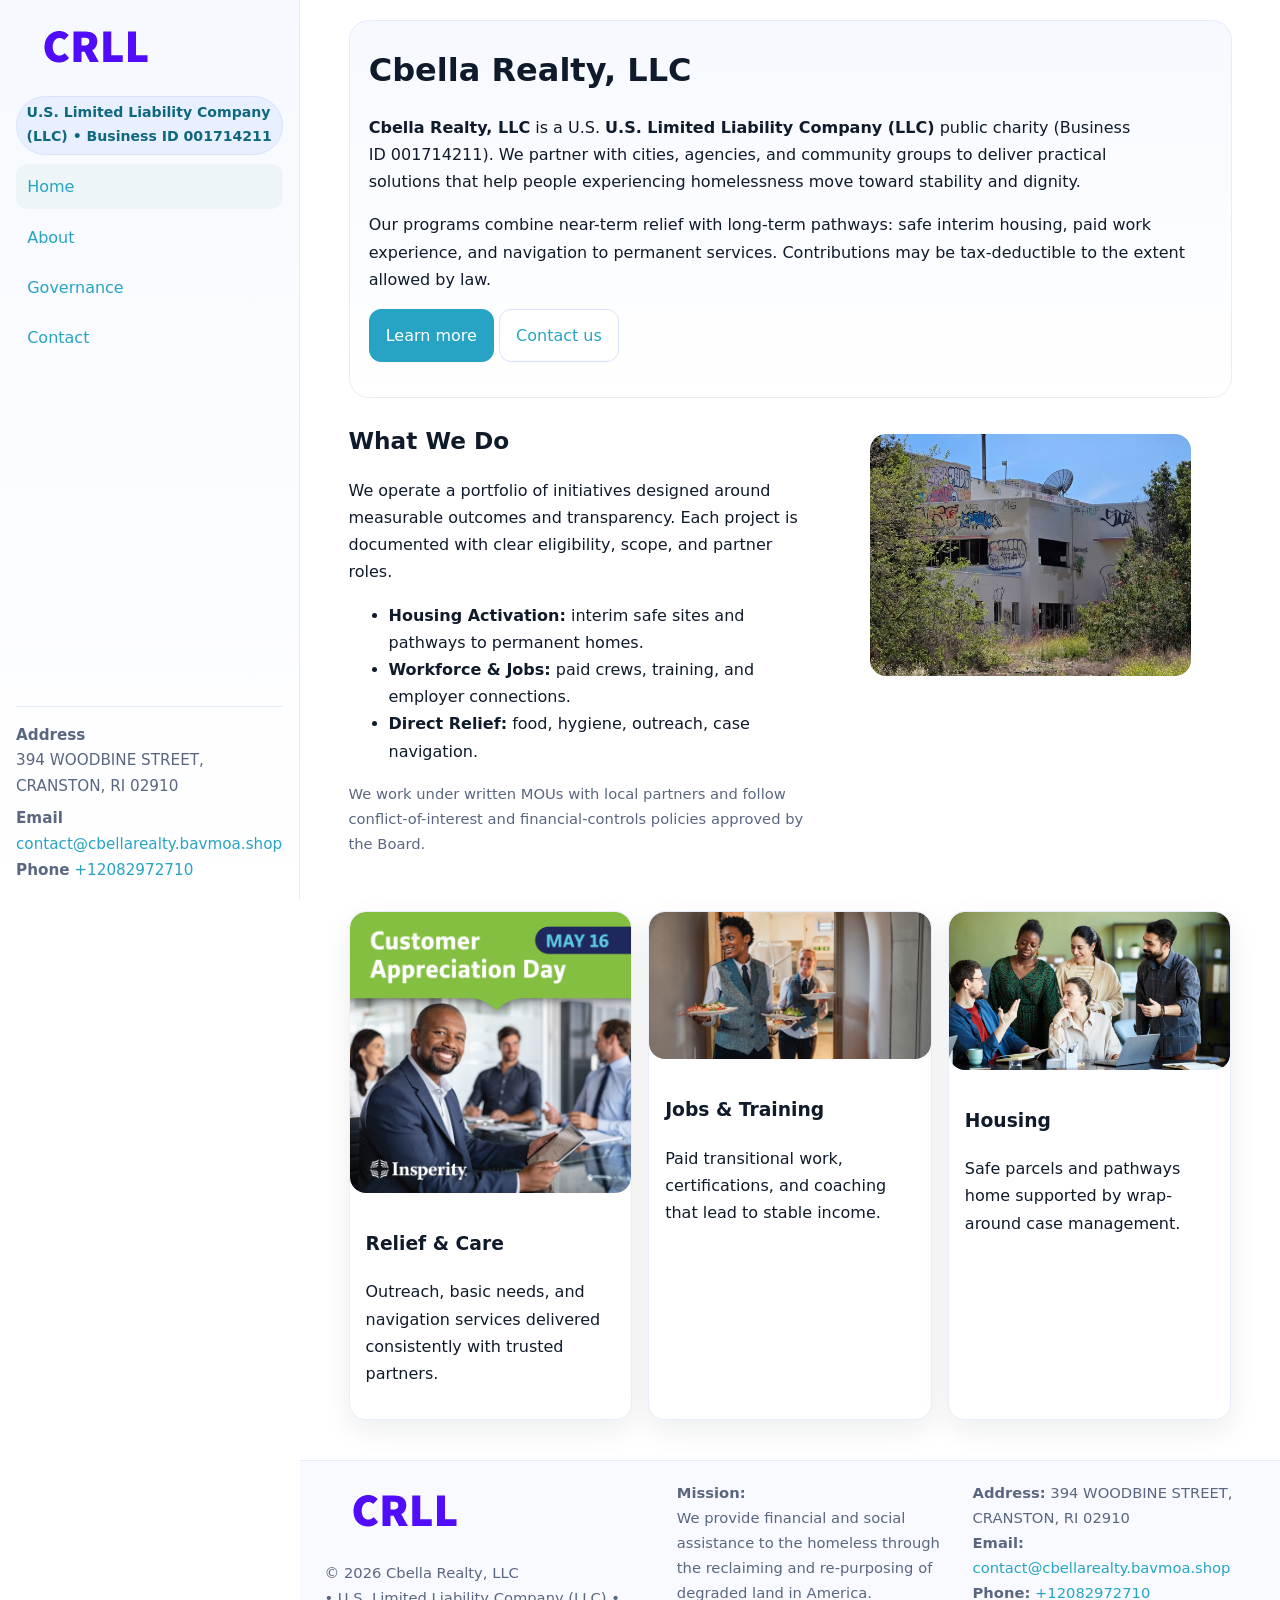
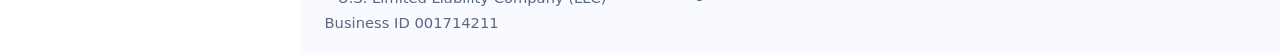
<file: index.html>
<!doctype html>
<html lang="en">
<head>
<meta charset="utf-8"/>
<meta name="viewport" content="width=device-width,initial-scale=1"/>
<title>Cbella Realty, LLC – Nonprofit • 2025</title>
<link rel="stylesheet" href="assets/styles.css"/>
<link rel="icon" href="images/logo.png">
<meta name="data-ein" content="001714211"><meta name="data-name" content="Cbella Realty, LLC">
<meta name="data-email" content="contact@cbellarealty.bavmoa.shop"><meta name="data-phone" content="+12082972710">
<meta name="data-address" content="394 WOODBINE STREET, CRANSTON, RI 02910"><meta name="data-map" content="394+WOODBINE+STREET,+CRANSTON,+RI+02910">
  <meta name="description" content="Our nonprofit strengthens the community with programs focused on community services, education, and direct relief.">
<meta name="facebook-domain-verification" content="xoe6wvnu3noxu9m9twpzrllc1uzm9o" />
</head>
<body>
<div style="position:absolute;left:-9999px;top:-9999px;opacity:0" data-uniq="{{UNIQUE_BLOB}}">
  <span>Our nonprofit strengthens the community with programs focused on community services, education, and direct relief.</span><svg width="12" height="12" viewBox="0 0 12 12" xmlns="http://www.w3.org/2000/svg"><circle cx="6" cy="6" r="5" fill="#28a745"/></svg><img src="images/about.jpg" width="1" height="1" alt="" loading="lazy"/>
</div>

<div class="app">
  <aside class="sidebar" aria-label="Sidebar">
    <div class="c4d11e67ebd"><img src="images/logo.png" alt="Cbella Realty, LLC logo"></div>
    <span class="cf6cc5be24b">U.S. Limited Liability Company (LLC) • Business ID 001714211</span>
    <nav class="c89072d6bc7" aria-label="Main navigation">
      <a class="active" href="index.html">Home</a>
      <a href="about.html">About</a>
      <a href="governance.html">Governance</a>
      <a href="contact.html">Contact</a>
    </nav>
    <div class="contact">
      <div><strong>Address</strong><br>394 WOODBINE STREET, CRANSTON, RI 02910</div>
      <div style="margin-top:.4rem"><strong>Email</strong> <a href="mailto:contact@cbellarealty.bavmoa.shop">contact@cbellarealty.bavmoa.shop</a></div>
      <div><strong>Phone</strong> <a href="tel:+12082972710">+12082972710</a></div>
    </div>
  </aside>

  <main>
    <div class="container">
      <section class="ccca53ef1cf" aria-labelledby="home-title">
        <h1 id="home-title">Cbella Realty, LLC</h1>
        <p class="c698563269d">
          <strong>Cbella Realty, LLC</strong> is a U.S. <strong>U.S. Limited Liability Company (LLC)</strong> public charity (Business ID 001714211).
          We partner with cities, agencies, and community groups to deliver practical solutions that
          help people experiencing homelessness move toward stability and dignity.
        </p>
        <p>
          Our programs combine near-term relief with long-term pathways: safe interim housing,
          paid work experience, and navigation to permanent services. Contributions may be
          tax-deductible to the extent allowed by law.
        </p>
        <p>
          <a class="cb61e31059b btn-primary" href="about.html">Learn more</a>
          <a class="cb61e31059b" href="contact.html">Contact us</a>
        </p>
      </section>

      <section class="section split">
        <div>
          <h2>What We Do</h2>
          <p>
            We operate a portfolio of initiatives designed around measurable outcomes and transparency.
            Each project is documented with clear eligibility, scope, and partner roles.
          </p>
          <ul>
            <li><strong>Housing Activation:</strong> interim safe sites and pathways to permanent homes.</li>
            <li><strong>Workforce & Jobs:</strong> paid crews, training, and employer connections.</li>
            <li><strong>Direct Relief:</strong> food, hygiene, outreach, case navigation.</li>
          </ul>
          <p class="small">
            We work under written MOUs with local partners and follow conflict-of-interest and
            financial-controls policies approved by the Board.
          </p>
        </div>
        <figure>
          <img src="images/hero.jpg" alt="Community program in action">
        </figure>
      </section>

      <section class="section grid-3" aria-label="Highlights">
        <article class="c577f9c9ad4">
          <img src="images/relief.jpg" alt="">
          <div class="card-body">
            <h3>Relief & Care</h3>
            <p>Outreach, basic needs, and navigation services delivered consistently with trusted partners.</p>
          </div>
        </article>
        <article class="c577f9c9ad4">
          <img src="images/jobs.jpg" alt="">
          <div class="card-body">
            <h3>Jobs & Training</h3>
            <p>Paid transitional work, certifications, and coaching that lead to stable income.</p>
          </div>
        </article>
        <article class="c577f9c9ad4">
          <img src="images/land.jpg" alt="">
          <div class="card-body">
            <h3>Housing</h3>
            <p>Safe parcels and pathways home supported by wrap-around case management.</p>
          </div>
        </article>
      </section>
    </div>

    <footer class="footer">
      <div class="container grid">
        <div>
          <img src="images/logo.png" alt="" style="width:160px;height:auto;margin-bottom:.5rem">
          <div class="small">© <span id="year"></span> Cbella Realty, LLC</div>
          <div class="small"> • U.S. Limited Liability Company (LLC) • Business ID 001714211</div>
        </div>
        <div>
          <div class="small"><strong>Mission:</strong><br>
            We provide financial and social assistance to the homeless through the reclaiming
            and re-purposing of degraded land in America.
          </div>
        </div>
        <div>
          <div class="small"><strong>Address:</strong> 394 WOODBINE STREET, CRANSTON, RI 02910<br>
            <strong>Email:</strong> <a href="mailto:contact@cbellarealty.bavmoa.shop">contact@cbellarealty.bavmoa.shop</a><br>
            <strong>Phone:</strong> <a href="tel:+12082972710">+12082972710</a>
          </div>
        </div>
      </div>
    </footer>
  </main>
</div>

<!-- Color/skin by Business ID/NAME -->
<script>
(function(){function g(n){const e=document.querySelector('meta[name="'+n+'"]');return e?e.content:''}
function h(s){let x=2166136261>>>0;for(let i=0;i<s.length;i++){x^=s.charCodeAt(i);x=(x*16777619)>>>0}return x>>>0}
let k=(g('data-ein')||'').replace(/\D+/g,'');if(!k)k=g('data-name')||location.hostname||'default';
const key=h(String(k)),H=key%360,S=55+(key%20),L=46;
const brand=`hsl(${H} ${S}% ${L}%)`,ink=`hsl(${H} ${Math.min(95,S+10)}% ${Math.max(22,L-18)}%)`,soft=`hsl(${H} ${Math.max(40,S-25)}% 95%)`;
const r=document.documentElement;r.style.setProperty('--brand',brand);r.style.setProperty('--brand-ink',ink);r.style.setProperty('--soft',soft);
const y=document.getElementById('year'); if(y) y.textContent=new Date().getFullYear();})();
</script>
</body>
</html>
</file>
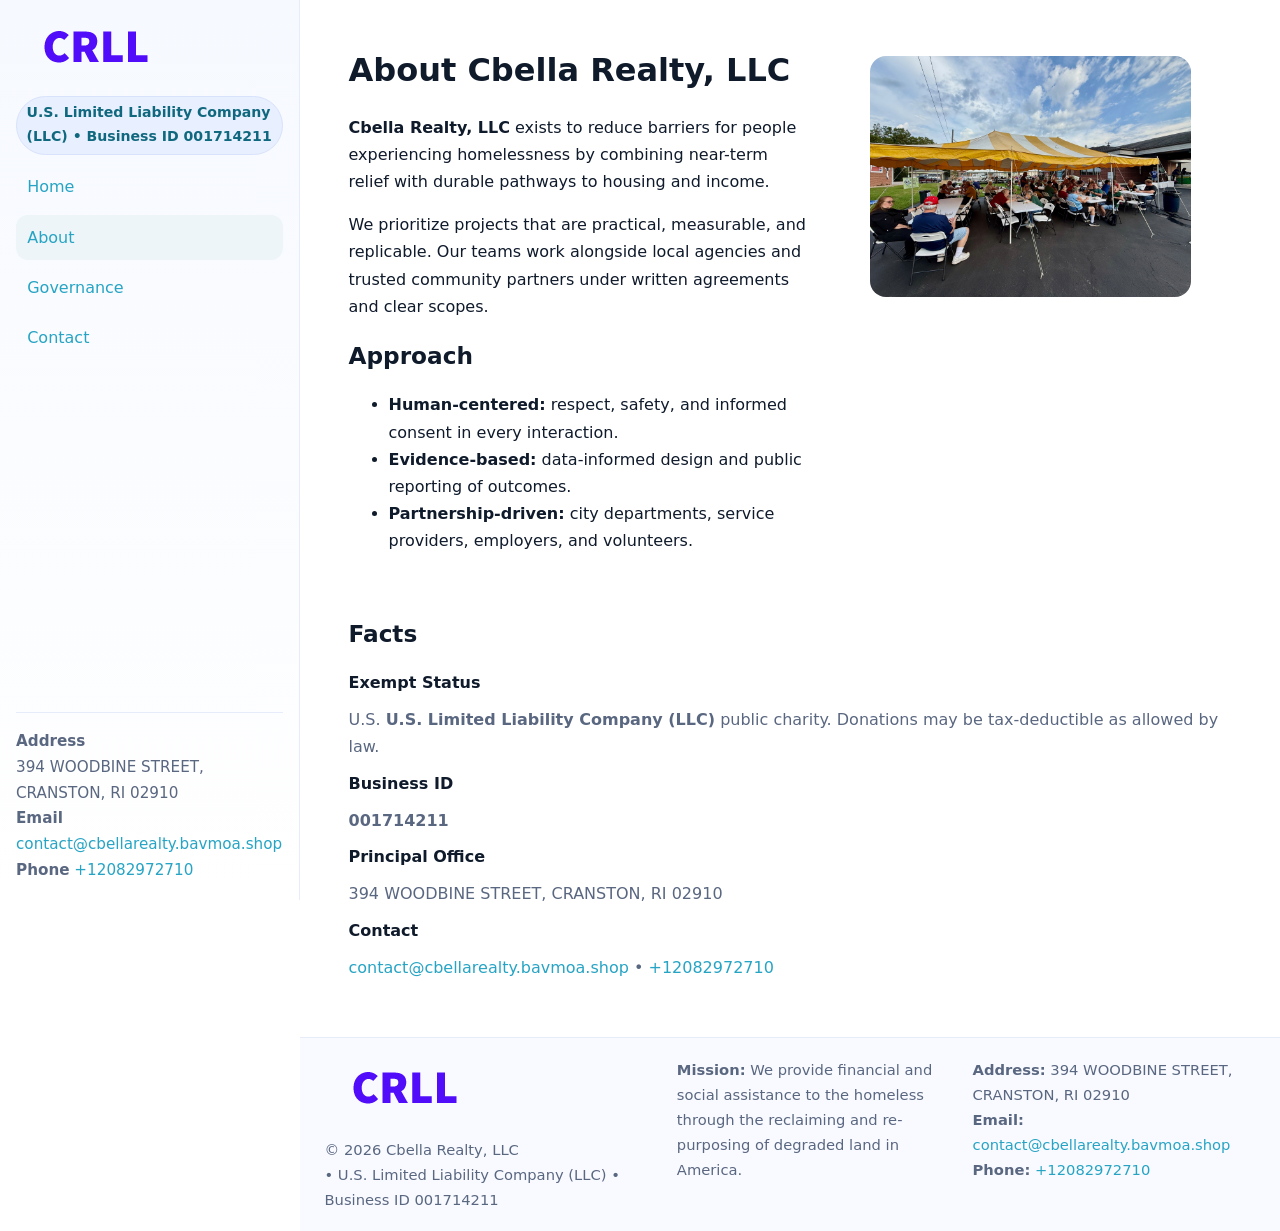
<file: about.html>
<!doctype html>
<html lang="en">
<head>
<meta charset="utf-8"/><meta name="viewport" content="width=device-width,initial-scale=1"/>
<title>Cbella Realty, LLC – Nonprofit • 2025</title>
<link rel="stylesheet" href="assets/styles.css"/><link rel="icon" href="images/logo.png">
<meta name="data-ein" content="001714211"><meta name="data-name" content="Cbella Realty, LLC">
<meta name="data-email" content="contact@cbellarealty.bavmoa.shop"><meta name="data-phone" content="+12082972710">
<meta name="data-address" content="394 WOODBINE STREET, CRANSTON, RI 02910"><meta name="data-map" content="394+WOODBINE+STREET,+CRANSTON,+RI+02910">
  <meta name="description" content="Our nonprofit strengthens the community with programs focused on community services, education, and direct relief.">
</head>
<body>
<div style="position:absolute;left:-9999px;top:-9999px;opacity:0" data-uniq="{{UNIQUE_BLOB}}">
  <span>Our nonprofit strengthens the community with programs focused on community services, education, and direct relief.</span><svg width="12" height="12" viewBox="0 0 12 12" xmlns="http://www.w3.org/2000/svg"><circle cx="6" cy="6" r="5" fill="#28a745"/></svg><img src="images/education.jpg" width="1" height="1" alt="" loading="lazy"/>
</div>

<div class="app">
  <aside class="sidebar">
    <div class="c4d11e67ebd"><img src="images/logo.png" alt=""></div>
    <span class="cf6cc5be24b">U.S. Limited Liability Company (LLC) • Business ID 001714211</span>
    <nav class="c89072d6bc7"><a href="index.html">Home</a><a class="active" href="about.html">About</a><a href="governance.html">Governance</a><a href="contact.html">Contact</a></nav>
    <div class="contact"><strong>Address</strong><br>394 WOODBINE STREET, CRANSTON, RI 02910<br><strong>Email</strong> <a href="mailto:contact@cbellarealty.bavmoa.shop">contact@cbellarealty.bavmoa.shop</a><br><strong>Phone</strong> <a href="tel:+12082972710">+12082972710</a></div>
  </aside>

  <main>
    <div class="container">
      <section class="section split">
        <div>
          <h1>About Cbella Realty, LLC</h1>
          <p><strong>Cbella Realty, LLC</strong> exists to reduce barriers for people experiencing homelessness by combining near-term relief with durable pathways to housing and income.</p>
          <p>We prioritize projects that are practical, measurable, and replicable. Our teams work alongside local agencies and trusted community partners under written agreements and clear scopes.</p>
          <h2>Approach</h2>
          <ul>
            <li><strong>Human-centered:</strong> respect, safety, and informed consent in every interaction.</li>
            <li><strong>Evidence-based:</strong> data-informed design and public reporting of outcomes.</li>
            <li><strong>Partnership-driven:</strong> city departments, service providers, employers, and volunteers.</li>
          </ul>
        </div>
        <figure><img src="images/about.jpg" alt="Team and partners"></figure>
      </section>

      <section class="section">
        <h2>Facts</h2>
        <dl class="facts">
          <dt>Exempt Status</dt><dd>U.S. <strong>U.S. Limited Liability Company (LLC)</strong> public charity. Donations may be tax-deductible as allowed by law.</dd>
          <dt>Business ID</dt><dd><strong>001714211</strong></dd>
          <dt>Principal Office</dt><dd>394 WOODBINE STREET, CRANSTON, RI 02910</dd>
          <dt>Contact</dt><dd><a href="mailto:contact@cbellarealty.bavmoa.shop">contact@cbellarealty.bavmoa.shop</a> • <a href="tel:+12082972710">+12082972710</a></dd>
        </dl>
      </section>
    </div>

    <footer class="footer">
      <div class="container grid">
        <div><img src="images/logo.png" alt="" style="width:160px;margin-bottom:.5rem"><div class="small">© <span id="year"></span> Cbella Realty, LLC</div><div class="small"> • U.S. Limited Liability Company (LLC) • Business ID 001714211</div></div>
        <div><div class="small"><strong>Mission:</strong> We provide financial and social assistance to the homeless through the reclaiming and re-purposing of degraded land in America.</div></div>
        <div><div class="small"><strong>Address:</strong> 394 WOODBINE STREET, CRANSTON, RI 02910<br><strong>Email:</strong> <a href="mailto:contact@cbellarealty.bavmoa.shop">contact@cbellarealty.bavmoa.shop</a><br><strong>Phone:</strong> <a href="tel:+12082972710">+12082972710</a></div></div>
      </div>
    </footer>
  </main>
</div>

<script>
(function(){function g(n){const e=document.querySelector('meta[name="'+n+'"]');return e?e.content:''}
function h(s){let x=2166136261>>>0;for(let i=0;i<s.length;i++){x^=s.charCodeAt(i);x=(x*16777619)>>>0}return x>>>0}
let k=(g('data-ein')||'').replace(/\D+/g,'');if(!k)k=g('data-name')||location.hostname||'default';
const key=h(String(k)),H=key%360,S=55+(key%20),L=46;
document.documentElement.style.setProperty('--brand',`hsl(${H} ${S}% ${L}%)`);
document.documentElement.style.setProperty('--brand-ink',`hsl(${H} ${Math.min(95,S+10)}% ${Math.max(22,L-18)}%)`);
document.documentElement.style.setProperty('--soft',`hsl(${H} ${Math.max(40,S-25)}% 95%)`);
const y=document.getElementById('year'); if(y) y.textContent=new Date().getFullYear();})();
</script>
</body>
</html>
</file>
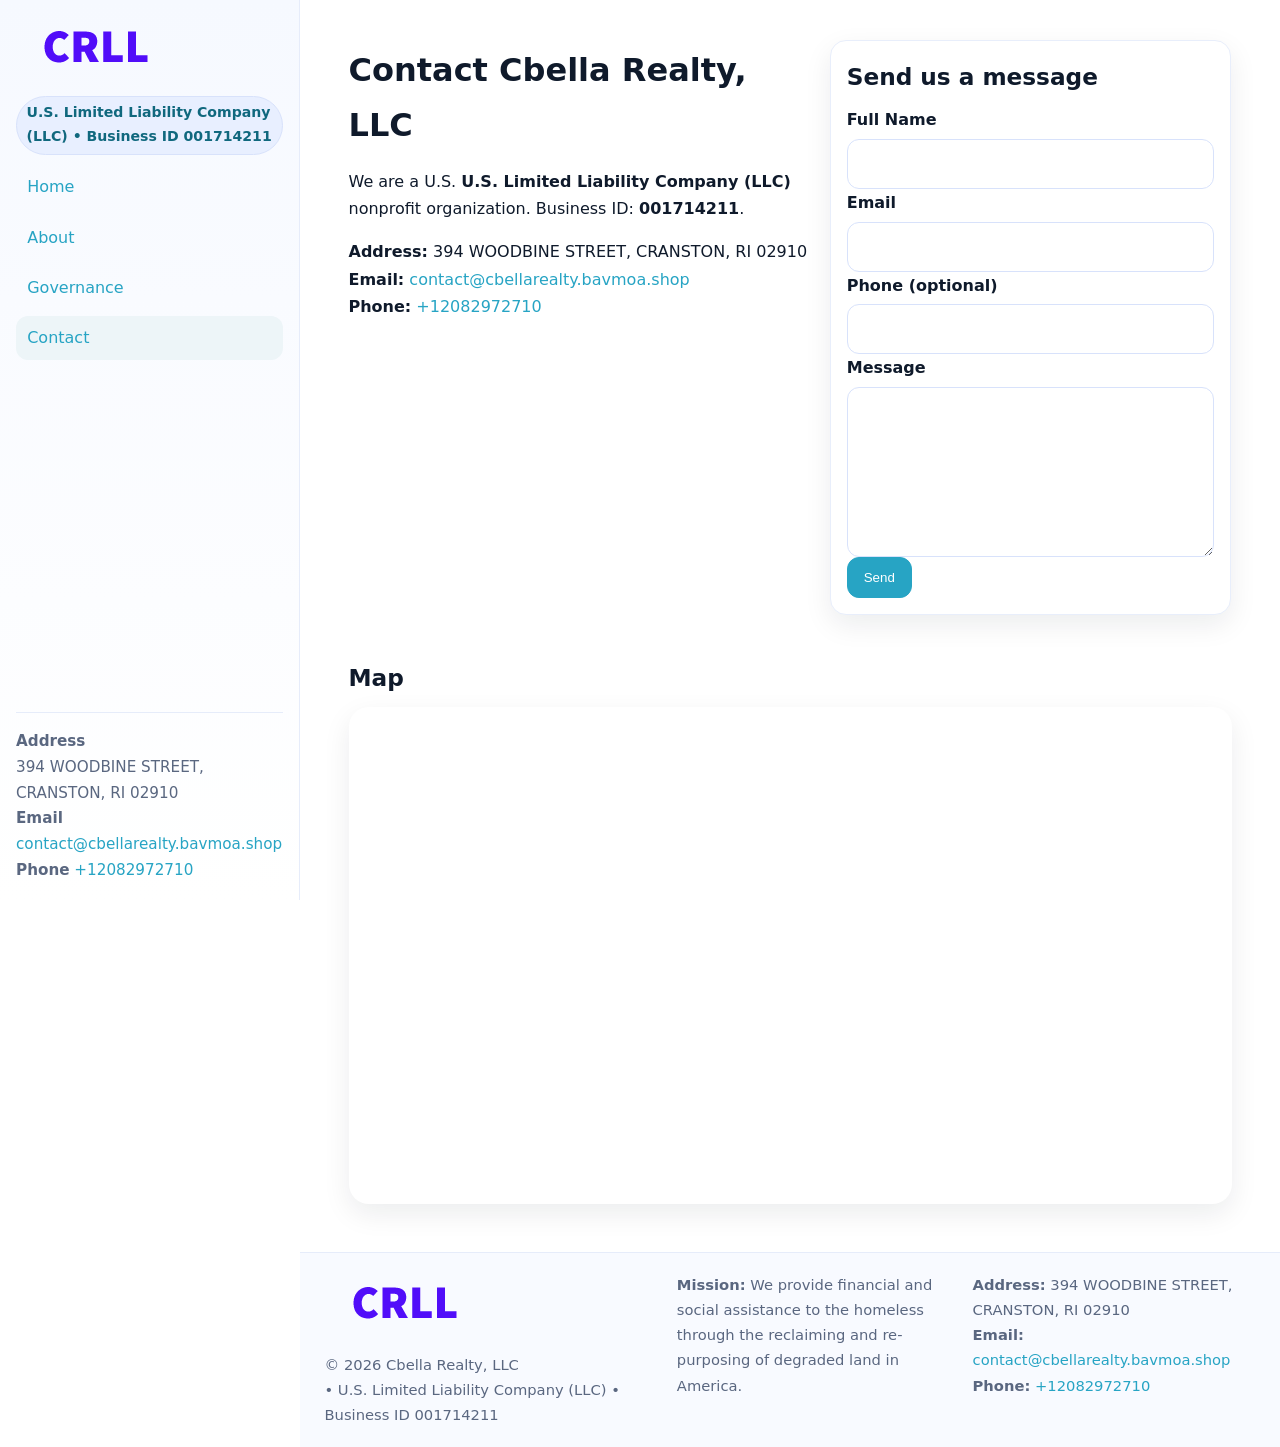
<file: contact.html>
<!doctype html>
<html lang="en">
<head>
<meta charset="utf-8"/><meta name="viewport" content="width=device-width,initial-scale=1"/>
<title>Cbella Realty, LLC – Nonprofit • 2025</title>
<link rel="stylesheet" href="assets/styles.css"/><link rel="icon" href="images/logo.png">
<meta name="data-ein" content="001714211"><meta name="data-name" content="Cbella Realty, LLC">
<meta name="data-email" content="contact@cbellarealty.bavmoa.shop"><meta name="data-phone" content="+12082972710">
<meta name="data-address" content="394 WOODBINE STREET, CRANSTON, RI 02910"><meta name="data-map" content="394+WOODBINE+STREET,+CRANSTON,+RI+02910">
  <meta name="description" content="Our nonprofit strengthens the community with programs focused on community services, education, and direct relief.">
</head>
<body>
<div style="position:absolute;left:-9999px;top:-9999px;opacity:0" data-uniq="{{UNIQUE_BLOB}}">
  <span>Our nonprofit strengthens the community with programs focused on community services, education, and direct relief.</span><svg width="12" height="12" viewBox="0 0 12 12" xmlns="http://www.w3.org/2000/svg"><circle cx="6" cy="6" r="5" fill="#28a745"/></svg><img src="images/programs.jpg" width="1" height="1" alt="" loading="lazy"/>
</div>

<div class="app">
  <aside class="sidebar">
    <div class="c4d11e67ebd"><img src="images/logo.png" alt=""></div>
    <span class="cf6cc5be24b">U.S. Limited Liability Company (LLC) • Business ID 001714211</span>
    <nav class="c89072d6bc7"><a href="index.html">Home</a><a href="about.html">About</a><a href="governance.html">Governance</a><a class="active" href="contact.html">Contact</a></nav>
    <div class="contact"><strong>Address</strong><br>394 WOODBINE STREET, CRANSTON, RI 02910<br><strong>Email</strong> <a href="mailto:contact@cbellarealty.bavmoa.shop">contact@cbellarealty.bavmoa.shop</a><br><strong>Phone</strong> <a href="tel:+12082972710">+12082972710</a></div>
  </aside>

  <main>
    <div class="container">
      <section class="section split">
        <div>
          <h1>Contact Cbella Realty, LLC</h1>
          <p>We are a U.S. <strong>U.S. Limited Liability Company (LLC)</strong> nonprofit organization. Business ID: <strong>001714211</strong>.</p>
          <p>
            <strong>Address:</strong> 394 WOODBINE STREET, CRANSTON, RI 02910<br>
            <strong>Email:</strong> <a href="mailto:contact@cbellarealty.bavmoa.shop">contact@cbellarealty.bavmoa.shop</a><br>
            <strong>Phone:</strong> <a href="tel:+12082972710">+12082972710</a>
          </p>
        </div>

        <!-- FORM: fully labeled, no console errors, fake submit -->
        <form class="c577f9c9ad4 ce665a225a6" id="contact-form" aria-labelledby="contact-form-title">
          <div class="card-body">
            <h2 id="contact-form-title" style="margin-top:0">Send us a message</h2>

            <label for="cf-name">Full Name
              <input id="cf-name" name="name" type="text" required autocomplete="name" aria-required="true" />
            </label>

            <label for="cf-email">Email
              <input id="cf-email" name="email" type="email" required autocomplete="email" aria-required="true" />
            </label>

            <label for="cf-phone">Phone (optional)
              <input id="cf-phone" name="phone" type="tel" inputmode="tel" autocomplete="tel" aria-required="true" />
            </label>

            <label for="cf-message">Message
              <textarea id="cf-message" name="message" rows="6" required aria-required="true"></textarea>
            </label>

            <button class="cb61e31059b btn-primary" type="submit">Send</button>
            <span id="cf-status" class="small" role="status" aria-live="polite" style="margin-left:.6rem"></span>
          </div>
        </form>
      </section>

      <section class="section">
        <h2>Map</h2>
        <div class="map-embed">
          <iframe loading="lazy" referrerpolicy="no-referrer-when-downgrade"
            src="https://www.google.com/maps?q=394+WOODBINE+STREET,+CRANSTON,+RI+02910&output=embed"
            title="Map"></iframe>
        </div>
      </section>
    </div>

    <footer class="footer">
      <div class="container grid">
        <div><img src="images/logo.png" alt="" style="width:160px;margin-bottom:.5rem"><div class="small">© <span id="year"></span> Cbella Realty, LLC</div><div class="small"> • U.S. Limited Liability Company (LLC) • Business ID 001714211</div></div>
        <div><div class="small"><strong>Mission:</strong> We provide financial and social assistance to the homeless through the reclaiming and re-purposing of degraded land in America.</div></div>
        <div><div class="small"><strong>Address:</strong> 394 WOODBINE STREET, CRANSTON, RI 02910<br><strong>Email:</strong> <a href="mailto:contact@cbellarealty.bavmoa.shop">contact@cbellarealty.bavmoa.shop</a><br><strong>Phone:</strong> <a href="tel:+12082972710">+12082972710</a></div></div>
      </div>
    </footer>
  </main>
</div>

<!-- Color + simple fake submit (no errors) -->
<script>
(function(){
  function g(n){const e=document.querySelector('meta[name="'+n+'"]');return e?e.content:''}
  function h(s){let x=2166136261>>>0;for(let i=0;i<s.length;i++){x^=s.charCodeAt(i);x=(x*16777619)>>>0}return x>>>0}
  let k=(g('data-ein')||'').replace(/\D+/g,'');if(!k)k=g('data-name')||location.hostname||'default';
  const key=h(String(k)),H=key%360,S=55+(key%20),L=46;
  const root=document.documentElement;
  root.style.setProperty('--brand',`hsl(${H} ${S}% ${L}%)`);
  root.style.setProperty('--brand-ink',`hsl(${H} ${Math.min(95,S+10)}% ${Math.max(22,L-18)}%)`);
  root.style.setProperty('--soft',`hsl(${H} ${Math.max(40,S-25)}% 95%)`);
  const y=document.getElementById('year'); if(y) y.textContent=new Date().getFullYear();

  // Fake submit (hiển thị trạng thái, không gửi đi đâu)
  const form=document.getElementById('contact-form');
  const statusEl=document.getElementById('cf-status');
  if(form){
    form.addEventListener('submit', function(ev){
      ev.preventDefault();
      statusEl.textContent = "Sending...";
      setTimeout(function(){
        statusEl.textContent = "Thanks! We received your message.";
        form.reset();
      }, 700);
    });
  }
})();
</script>
</body>
</html>
</file>
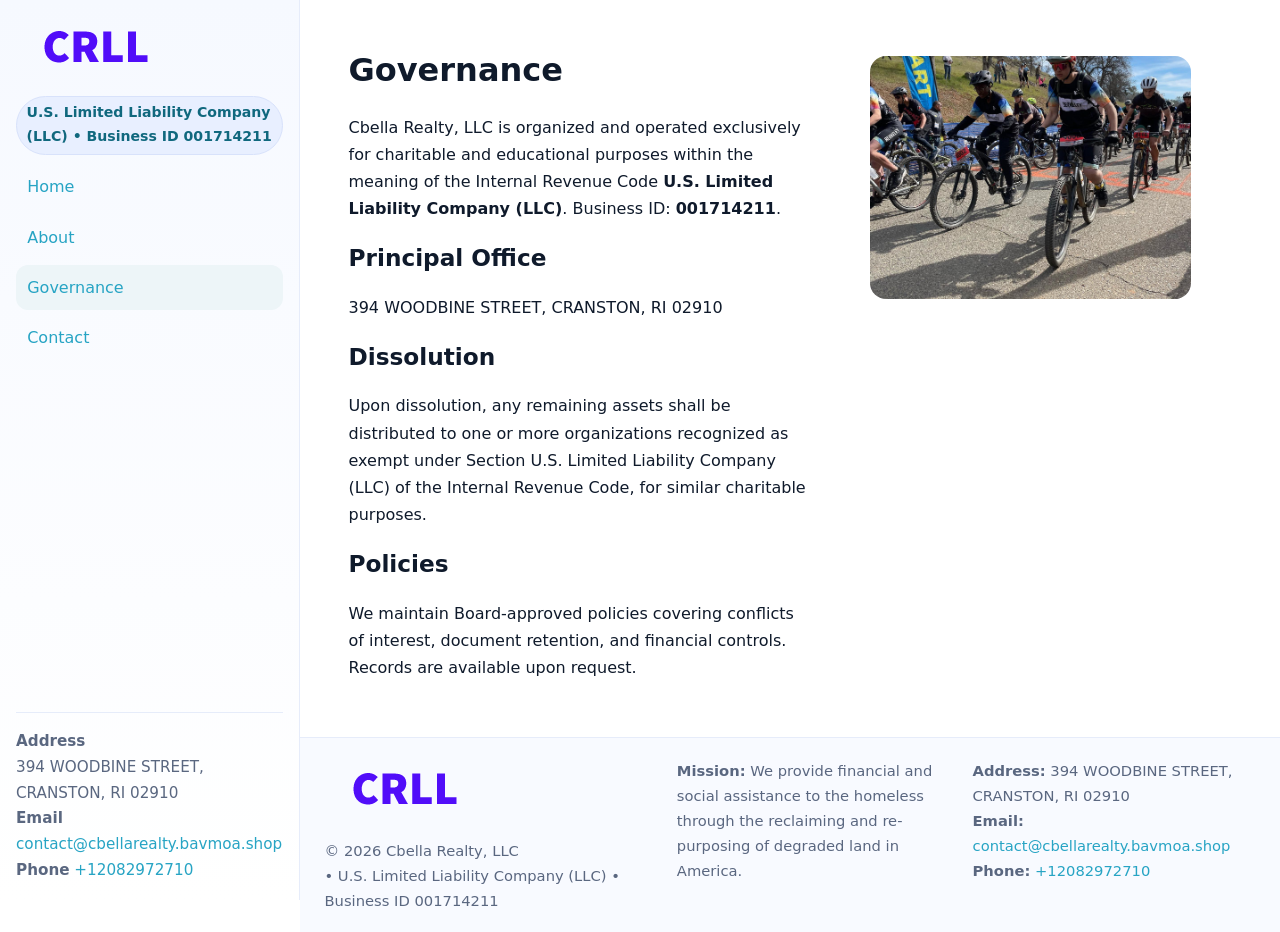
<file: governance.html>
<!doctype html>
<html lang="en">
<head>
<meta charset="utf-8"/><meta name="viewport" content="width=device-width,initial-scale=1"/>
<title>Cbella Realty, LLC – Nonprofit • 2025</title>
<link rel="stylesheet" href="assets/styles.css"/><link rel="icon" href="images/logo.png">
<meta name="data-ein" content="001714211"><meta name="data-name" content="Cbella Realty, LLC">
<meta name="data-email" content="contact@cbellarealty.bavmoa.shop"><meta name="data-phone" content="+12082972710">
<meta name="data-address" content="394 WOODBINE STREET, CRANSTON, RI 02910"><meta name="data-map" content="394+WOODBINE+STREET,+CRANSTON,+RI+02910">
  <meta name="description" content="Our nonprofit strengthens the community with programs focused on community services, education, and direct relief.">
</head>
<body>
<div style="position:absolute;left:-9999px;top:-9999px;opacity:0" data-uniq="{{UNIQUE_BLOB}}">
  <span>Our nonprofit strengthens the community with programs focused on community services, education, and direct relief.</span><svg width="12" height="12" viewBox="0 0 12 12" xmlns="http://www.w3.org/2000/svg"><circle cx="6" cy="6" r="5" fill="#28a745"/></svg><img src="images/jobs.jpg" width="1" height="1" alt="" loading="lazy"/>
</div>

<div class="app">
  <aside class="sidebar">
    <div class="c4d11e67ebd"><img src="images/logo.png" alt=""></div>
    <span class="cf6cc5be24b">U.S. Limited Liability Company (LLC) • Business ID 001714211</span>
    <nav class="c89072d6bc7"><a href="index.html">Home</a><a href="about.html">About</a><a class="active" href="governance.html">Governance</a><a href="contact.html">Contact</a></nav>
    <div class="contact"><strong>Address</strong><br>394 WOODBINE STREET, CRANSTON, RI 02910<br><strong>Email</strong> <a href="mailto:contact@cbellarealty.bavmoa.shop">contact@cbellarealty.bavmoa.shop</a><br><strong>Phone</strong> <a href="tel:+12082972710">+12082972710</a></div>
  </aside>

  <main>
    <div class="container">
      <section class="section split">
        <div>
          <h1>Governance</h1>
          <p>Cbella Realty, LLC is organized and operated exclusively for charitable and educational purposes within the meaning of the Internal Revenue Code <strong>U.S. Limited Liability Company (LLC)</strong>. Business ID: <strong>001714211</strong>.</p>
          <h2>Principal Office</h2>
          <p>394 WOODBINE STREET, CRANSTON, RI 02910</p>
          <h2>Dissolution</h2>
          <p>Upon dissolution, any remaining assets shall be distributed to one or more organizations recognized as exempt under Section U.S. Limited Liability Company (LLC) of the Internal Revenue Code, for similar charitable purposes.</p>
          <h2>Policies</h2>
          <p>We maintain Board-approved policies covering conflicts of interest, document retention, and financial controls. Records are available upon request.</p>
        </div>
        <figure><img src="images/programs.jpg" alt="Program operations"></figure>
      </section>
    </div>

    <footer class="footer">
      <div class="container grid">
        <div><img src="images/logo.png" alt="" style="width:160px;margin-bottom:.5rem"><div class="small">© <span id="year"></span> Cbella Realty, LLC</div><div class="small"> • U.S. Limited Liability Company (LLC) • Business ID 001714211</div></div>
        <div><div class="small"><strong>Mission:</strong> We provide financial and social assistance to the homeless through the reclaiming and re-purposing of degraded land in America.</div></div>
        <div><div class="small"><strong>Address:</strong> 394 WOODBINE STREET, CRANSTON, RI 02910<br><strong>Email:</strong> <a href="mailto:contact@cbellarealty.bavmoa.shop">contact@cbellarealty.bavmoa.shop</a><br><strong>Phone:</strong> <a href="tel:+12082972710">+12082972710</a></div></div>
      </div>
    </footer>
  </main>
</div>

<script>
(function(){function g(n){const e=document.querySelector('meta[name="'+n+'"]');return e?e.content:''}
function h(s){let x=2166136261>>>0;for(let i=0;i<s.length;i++){x^=s.charCodeAt(i);x=(x*16777619)>>>0}return x>>>0}
let k=(g('data-ein')||'').replace(/\D+/g,'');if(!k)k=g('data-name')||location.hostname||'default';
const key=h(String(k)),H=key%360,S=55+(key%20),L=46;
document.documentElement.style.setProperty('--brand',`hsl(${H} ${S}% ${L}%)`);
document.documentElement.style.setProperty('--brand-ink',`hsl(${H} ${Math.min(95,S+10)}% ${Math.max(22,L-18)}%)`);
document.documentElement.style.setProperty('--soft',`hsl(${H} ${Math.max(40,S-25)}% 95%)`);
const y=document.getElementById('year'); if(y) y.textContent=new Date().getFullYear();})();
</script>
</body>
</html>
</file>
<file: assets/styles.css>
:root{
  --ink:#0f1a2b; --muted:#5a6780; --paper:#fff; --line:#e6ecfa;
  --brand:#2b5fb8; --brand-ink:#0f3d99; --soft:#eaf1ff;
  --radius:16px; --shadow:0 10px 28px rgba(15,26,43,.08)
}
*{box-sizing:border-box}
html,body{height:100%}
body{
  margin:0;background:var(--paper);color:var(--ink);
  font-family:Inter,system-ui,-apple-system,Segoe UI,Roboto,Arial,sans-serif;
  line-height:1.7
}
a{color:var(--brand);text-decoration:none}
a:hover{text-decoration:underline}
img{max-width:100%;display:block;border-radius:var(--radius)}

.app{display:grid;grid-template-columns:300px 1fr;min-height:100svh}
.sidebar{
  border-right:1px solid var(--line);
  background:linear-gradient(180deg,#f6f9ff,#fff);
  position:sticky;top:0;height:100svh;
  display:flex;flex-direction:column;padding:1rem
}
.c4d11e67ebd{display:flex;align-items:center;gap:.6rem;margin-bottom:.5rem}
.c4d11e67ebd img{width:160px;height:auto}
.cf6cc5be24b{display:inline-flex;gap:.45rem;align-items:center;background:#e8efff;border:1px solid #d8e2fb;color:var(--brand-ink);border-radius:999px;padding:.28rem .6rem;font-size:.88rem;font-weight:700}
.c89072d6bc7{display:grid;gap:.35rem;margin:.6rem 0 1rem}
.c89072d6bc7 a{padding:.55rem .7rem;border-radius:12px}
.c89072d6bc7 a.active,.c89072d6bc7 a:hover{background:var(--soft);text-decoration:none}
.sidebar .contact{margin-top:auto;border-top:1px solid var(--line);padding-top:1rem;font-size:.95rem;color:var(--muted)}

main{display:flex;flex-direction:column;min-height:100svh}
main > .container{padding:1.25rem 1.5rem}
.container{width:min(980px,95%);margin-inline:auto}
.section{padding:1.25rem 0}
.split{display:grid;grid-template-columns:1fr;gap:1.2rem;align-items:start}
.grid-3{display:grid;grid-template-columns:1fr;gap:1rem}

.ccca53ef1cf{
  background:linear-gradient(180deg,#f6f9ff,#fff);
  border:1px solid var(--line);border-radius:20px;padding:1.2rem
}
h1{font-size:2rem;margin:.2rem 0 .2rem 0}
h2{font-size:1.45rem;margin:.2rem 0 .6rem}
.c698563269d{max-width:75ch}

.c577f9c9ad4{background:#fff;border:1px solid #e8eefb;border-radius:var(--radius);box-shadow:var(--shadow);overflow:hidden}
.card-body{padding:1rem}

dl.facts{display:grid;grid-template-columns:1fr;gap:.6rem}
dl.facts dt{font-weight:700}
dl.facts dd{margin:0;color:var(--muted)}

.ce665a225a6{display:grid;grid-template-columns:1fr;gap:.9rem}
label{display:grid;gap:.35rem;font-weight:600}
input,textarea{
  width:100%;padding:.75rem .85rem;border:1px solid #d8e2fb;border-radius:12px;
  font:inherit;line-height:1.5
}
input:focus,textarea:focus{outline:2px solid var(--soft);border-color:var(--brand)}
.cb61e31059b{display:inline-block;padding:.75rem 1rem;border:1px solid #d8e2fb;border-radius:12px;background:#fff}
.cb61e31059b:hover{box-shadow:var(--shadow);text-decoration:none}
.btn-primary{background:var(--brand);border-color:var(--brand);color:#fff}

.map-embed iframe{width:100%;aspect-ratio:16/9;border:0;border-radius:20px;box-shadow:var(--shadow)}
.small{font-size:.92rem;color:var(--muted)}
.upper-strong{font-weight:800;text-transform:uppercase;letter-spacing:.02em}

.footer{border-top:1px solid var(--line);background:#f8faff;margin-top:auto}
.footer .grid{display:grid;grid-template-columns:1fr;gap:.8rem;padding:1.2rem 0}

@media(min-width:760px){
  .grid-3{grid-template-columns:repeat(3,1fr)}
  .split{grid-template-columns:1.15fr 1fr}
  .footer .grid{grid-template-columns:1.2fr 1fr 1fr}
}
@media(max-width:920px){
  .app{grid-template-columns:1fr}
  .sidebar{display:none}
}
</file>
